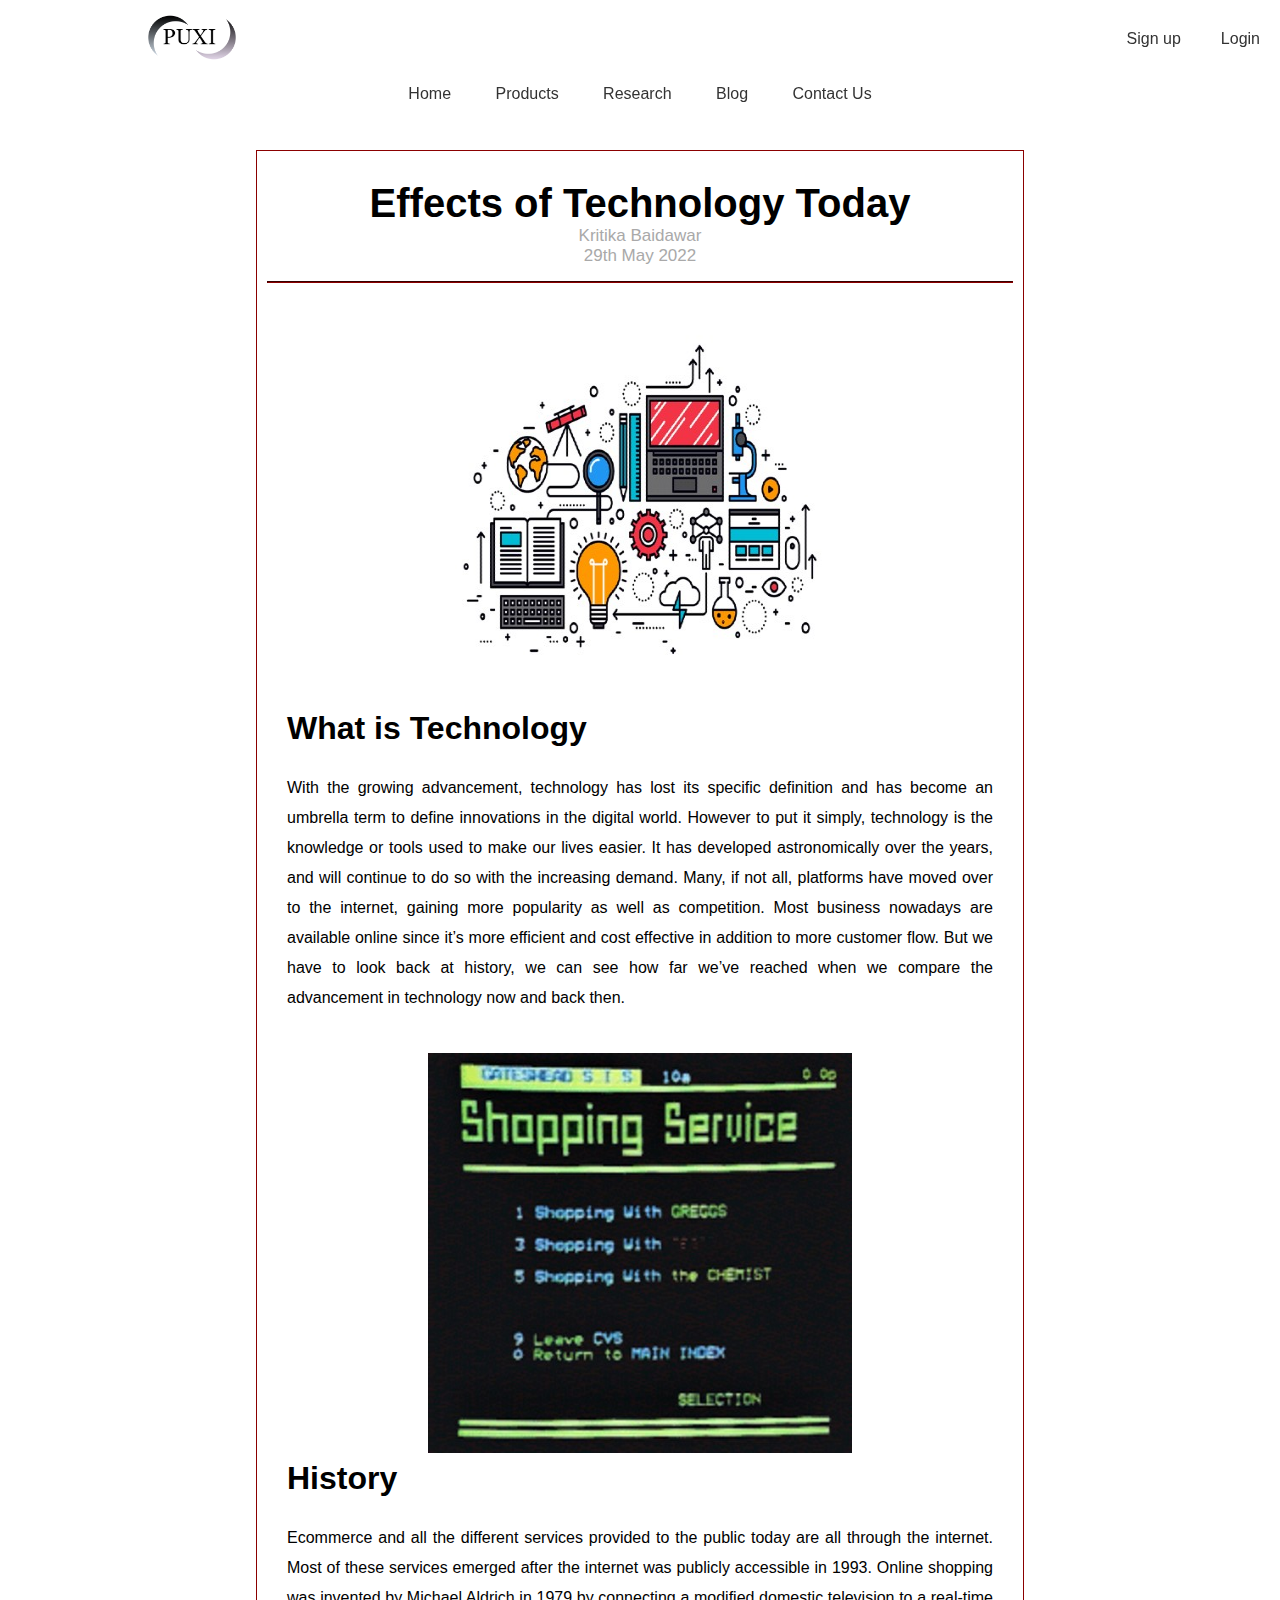
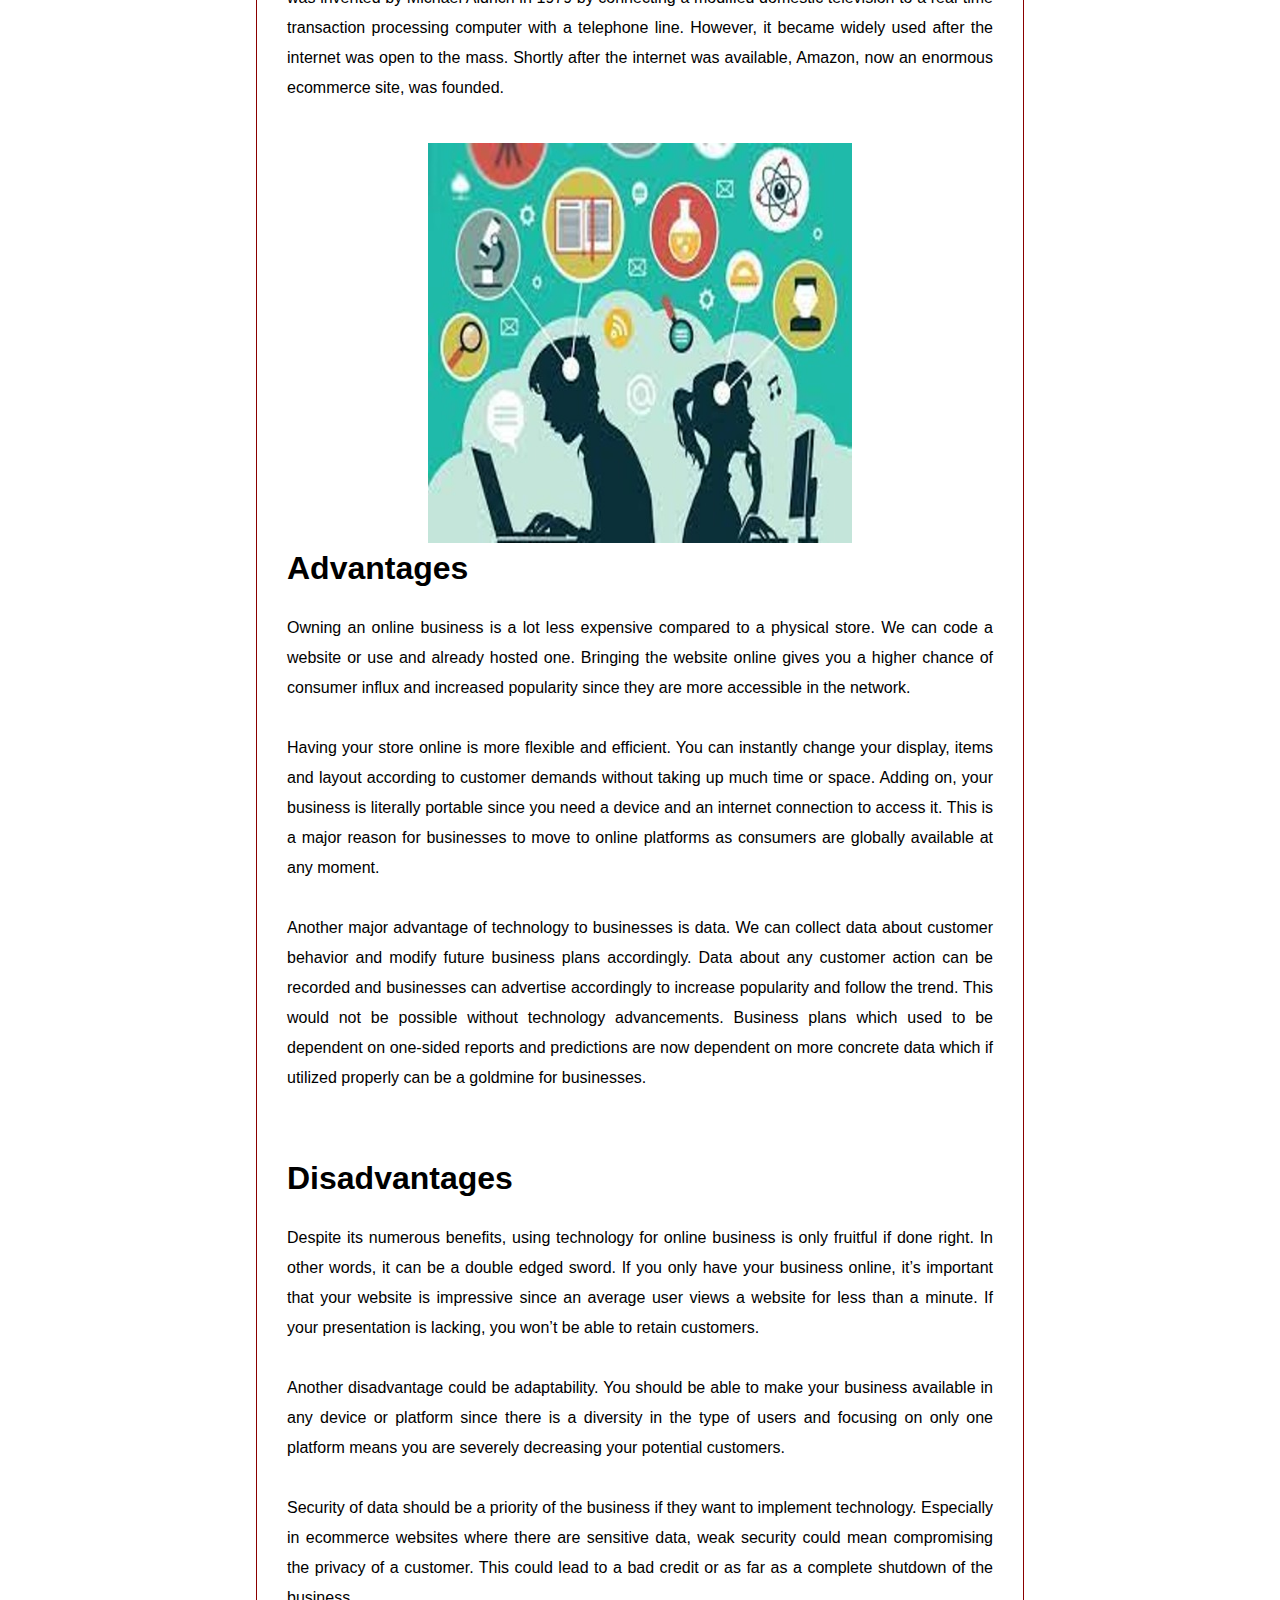
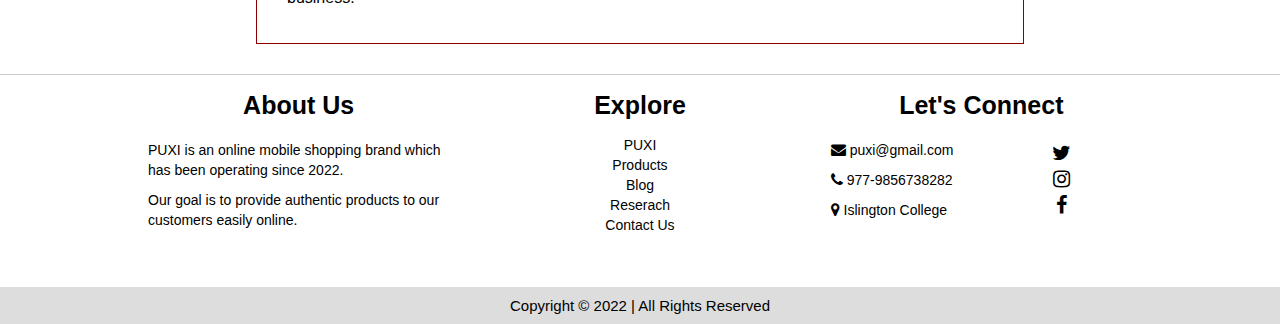
<file: Development/pages/blog.html>
<!DOCTYPE html>
<html>
	<head>
		<meta charset="utf-8">
		<meta name="viewport" content="width=device-width, initial-scale=1">
		<meta name="description" content="Online Mobile Store">
		<meta name="keywords" content="Phone,Mobile,Smartphone,Store,PUXI">
		<meta name="author" content="Kritika Baidawar,Islington">

		<title>PUXI | Blog</title>

		<link rel="stylesheet" href="https://cdnjs.cloudflare.com/ajax/libs/font-awesome/4.7.0/css/font-awesome.min.css">
		<link rel="stylesheet" type="text/css" href="../css/stylesheet.css">
		<script src="../js/script.js"></script>
		<!-- external css and javascript -->
		<style type="text/css">
			/*wrapper for content of the page*/
			.content-box-wrapper{
				width: 60%;
				height: auto;
				margin: 150px auto 30px auto;
				border:  1px solid darkred;
				padding: 10px;
			}
			/*defining and styling blof title*/
			.blog-title{
				height: 120px;
				padding: 20px;
				text-align: center;
			}
			.blog-title h1{
				font-size: 40px;
			}
			.blog-title h3{
				font-size: 17px;
				font-weight:normal;
				color: darkgrey;
			}
			/*the image will not warp with the text*/
			.blog-img{
				display: block;
				width: 60%;
				height: 400px;
				margin: 0 auto 10px auto;
			}
			section{
				line-height: 30px;
				padding: 20px;
				text-align: justify;
			}
		</style>
	</head>
	<body>
		<!-- whole content wrapper -->
		<div class="wrapper">
			<!-- navigation bar -->
			<header class="header-box">
				<div class="upper-nav-box">
					<div class="logo">
						<a href="../index.html"><img src="../images/logo.png"></a>
					</div>
					<div class="upper-nav-text">
						<a href="#" onclick="inactiveAlert()">Login</a>
						<a href="#" onclick="inactiveAlert()">Sign up</a>
					</div>
				</div>
				<div class="lower-nav-box">
					<ul>
						<li><a href="../index.html">Home</a></li>
						<li><a href="products.html">Products</a></li>
						<li><a href="research.html">Research</a></li>
						<li><a href="blog.html">Blog</a></li>
						<li><a href="contact.html">Contact Us</a></li>
					</ul>
				</div>
			</header>
			<!-- navigation bar ends -->
			<!-- page content begins -->
			<main class="content-box-wrapper">
				<div class="blog-title">
					<h1>Effects of Technology Today</h1>
					<h3>Kritika Baidawar</h3>
					<h3>29th May 2022</h3>
				</div><hr style="border-color: darkred;">
				<!-- each subtile with image is separated using section tag -->
				<section>
					<img class="blog-img" src="../images/blogimg1.jpg">
					<h1>What is Technology</h1><br>
					<p>
						With the growing advancement, technology has lost its specific definition and has become an umbrella term to define innovations in the digital world. However to put it simply, technology is the knowledge or tools used to make our lives easier. It has developed astronomically over the years, and will continue to do so with the increasing demand. Many, if not all, platforms have moved over to the internet, gaining more popularity as well as competition. Most business nowadays are available online since it’s more efficient and cost effective in addition to more customer flow. But we have to look back at history, we can see how far we’ve reached when we compare the advancement in technology now and back then.
					</p>
				</section>
				<section>
					<img class="blog-img" src="../images/blogimg2.jpg">
					<h1> History</h1><br>
					<p>
						Ecommerce and all the different services provided to the public today are all through the internet. Most of these services emerged after the internet was publicly accessible in 1993. Online shopping was invented by Michael Aldrich in 1979 by connecting a modified domestic television to a real-time transaction processing computer with a telephone line. However, it became widely used after the internet was open to the mass. Shortly after the internet was available, Amazon, now an enormous ecommerce site, was founded.
					</p>
				</section>
				<section>
					<img class= "blog-img" src="../images/blogimg3.jpg">
					<h1>Advantages</h1><br>
					<p>
						Owning an online business is a lot less expensive compared to a physical store. We can code a website or use and already hosted one. Bringing the website online gives you a higher chance of consumer influx and increased popularity since they are more accessible in the network.
					</p><br>
					<p>
						Having your store online is more flexible and efficient. You can instantly change your display, items and layout according to customer demands without taking up much time or space. Adding on, your business is literally portable since you need a device and an internet connection to access it. This is a major reason for businesses to move to online platforms as consumers are globally available at any moment.  
					</p><br>
					<p>
						Another major advantage of technology to businesses is data. We can collect data about customer behavior and modify future business plans accordingly. Data about any customer action can be recorded and businesses can advertise accordingly to increase popularity and follow the trend. This would not be possible without technology advancements. Business plans which used to be dependent on one-sided reports and predictions are now dependent on more concrete data which if utilized properly can be a goldmine for businesses.
					</p>
				</section>
				<section>
					<img>
					<h1>Disadvantages</h1><br>
					<p>
						Despite its numerous benefits, using technology for online business is only fruitful if done right. In other words, it can be a double edged sword. If you only have your business online, it’s important that your website is impressive since an average user views a website for less than a minute. If your presentation is lacking, you won’t be able to retain customers.
					</p><br>
					<p>
						Another disadvantage could be adaptability. You should be able to make your business available in any device or platform since there is a diversity in the type of users and focusing on only one platform means you are severely decreasing your potential customers. 
					</p><br>
					<p>
						Security of data should be a priority of the business if they want to implement technology. Especially in ecommerce websites where there are sensitive data, weak security could mean compromising the privacy of a customer. This could lead to a bad credit or as far as a complete shutdown of the business.
					</p>
				</section>
			</main>
			<!-- End of page content -->
			<!-- footer bar -->
			<footer class="footer-box">
				<div class="footer-link-bar">
					<div class="footer-col">
						<h1>About Us</h1><br>
						<p>PUXI is an online mobile shopping brand which has been operating since 2022.</p>
						<p>Our goal is to provide authentic products to our customers easily online.</p>
					</div>
					<div class="footer-col">
						<h1>Explore</h1><br>
						<ul class="explore-list">
							<li><a href="../index.html">PUXI</a></li>
							<li><a href="products.html">Products</a></li>
							<li><a href="blog.html">Blog<title></title></a></li>
							<li><a href="research.html">Reserach</a></li>
							<li><a href="contact.html">Contact Us</a></li>
						</ul>
					</div>
					<div class="footer-col">
						<h1>Let's Connect</h1><br>
						<div class="links">
						<p>
							<a href="https://www.gmail.com/" target="_blank">
								<span class="fa fa-envelope">&nbsp;</span>puxi@gmail.com
							</a>
						</p>
						<p>
							<a>
								<span class="fa fa-phone">&nbsp;</span>977-9856738282
							</a>
						</p>
						<p>
							<a href="https://www.google.com/maps/place/Islington+College/@27.7085218,85.3238296,17z/data=!3m1!4b1!4m5!3m4!1s0x39eb1908434cb3c5:0x1fdf1a6d41d2512d!8m2!3d27.7085171!4d85.3260183" target="_blank">
								<span class="fa fa-map-marker"></span>&nbsp;Islington College
							</a>	
						</p>
						</div>
						<div class="socials">
						<p>
							<a href="https://www.twitter.com/" target="_blank">
								<span class="fa fa-twitter"></span>
							</a>
							<a href="https://www.instagram.com/" target="_blank">
								<span class="fa fa-instagram"></span>
							</a>
							<a href="https://www.facebook.com/" target="_blank">
								<span class="fa fa-facebook"></span>
							</a>
						</p>
					</div>
					</div>
				</div>
				<div class="footer-copy-bar">
					<p>Copyright &copy; 2022 | All Rights Reserved</p>
			</footer>
			<!-- end of footer -->
		</div>
	</body>
</html>
</file>
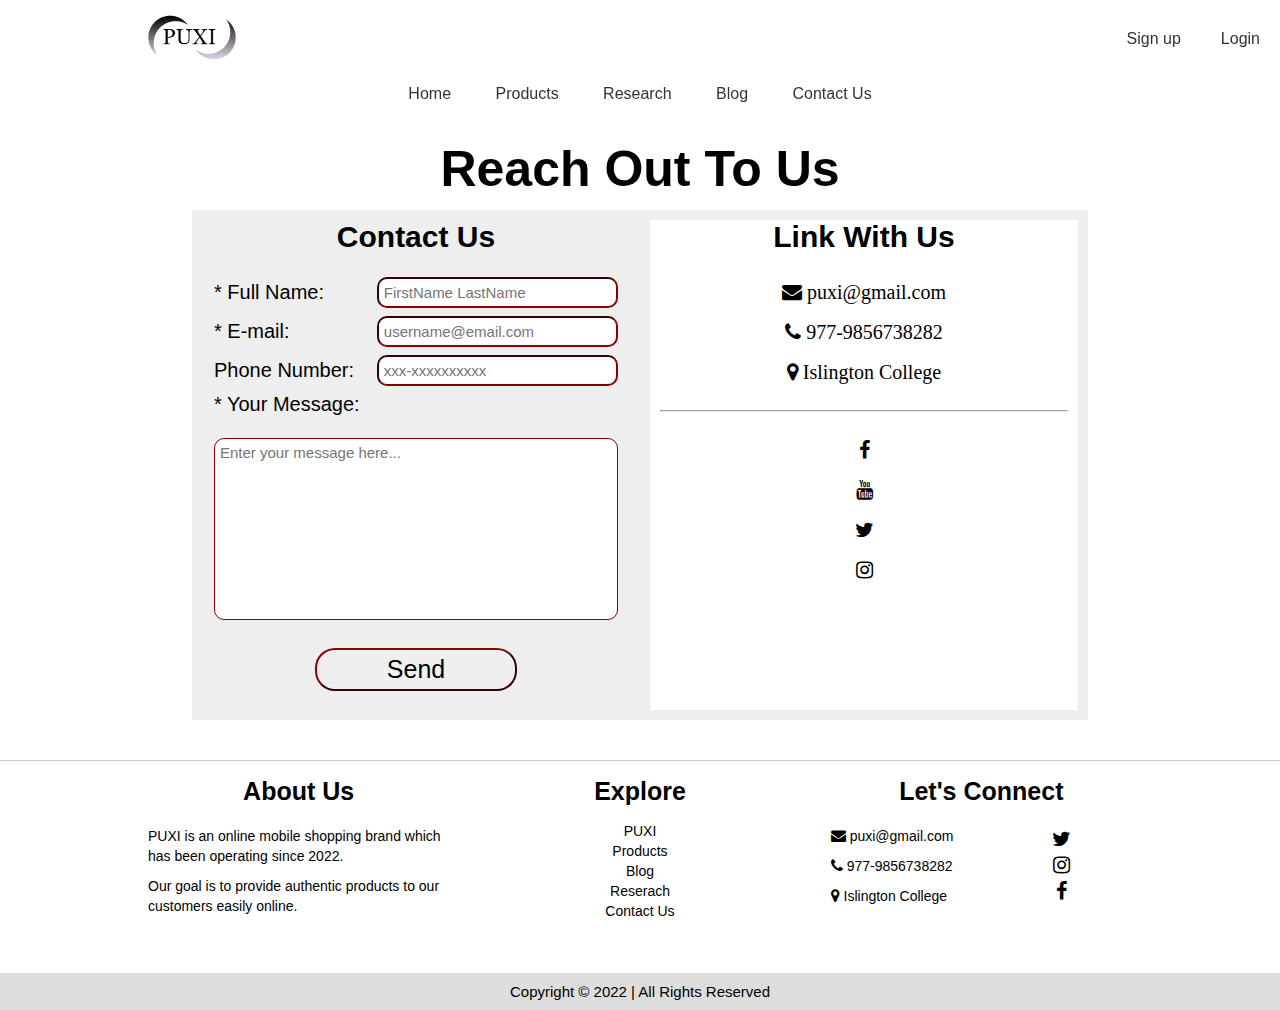
<file: Development/pages/contact.html>
<!DOCTYPE html>
<html>
	<head>
		<meta charset="utf-8">
		<meta name="viewport" content="width=device-width, initial-scale=1">
		<meta name="description" content="Online Mobile Store">
		<meta name="keywords" content="Phone,Mobile,Smartphone,Store,PUXI">
		<meta name="author" content="Kritika Baidawar,Islington">

		<title>PUXI | Contact Us</title>

		<link rel="stylesheet" href="https://cdnjs.cloudflare.com/ajax/libs/font-awesome/4.7.0/css/font-awesome.min.css">
		<link rel="stylesheet" type="text/css" href="../css/stylesheet.css">
		<script src="../js/script.js"></script>
		<!-- external css and javscript links -->

		<style type="text/css">
			/*wrapper for content in this page*/
			.content-box-wrapper{
				width: 70%;
				height: 600px;
				margin: 120px auto 40px auto;
			}
			.contact-title{
				padding-top: 20px;
				height: 15%;
				width: 100%;
				text-align: center;
				font-size: 25px;
			}
			.contact-content{
				height: 85%;
				width: 100%;
				display: flex;
			}
			/*dividing content area in half for form and contact links*/
			.contact-form,.contact-extra{
				flex: 50%;
				border: 10px solid #eee;
				padding: 0 10px;
			}
			.contact-form h2, .contact-extra h2{
				text-align: center;
				font-size: 30px;
			}
			/*arranding the form labels and output in table*/
			table{
				text-align: center;
				height: 425px;
				margin: auto;
			}
			.lable-box{
				width: 40%;
				text-align: left;
			}
			.input-box{
				width: 70%;
			}
			label{
				font-size: 20px;
				width: 100%;
				height: 30px;
			}
			/*defining dimentions for input areas*/
			textarea,input{
				border-color: darkred;
				font-size: 15px;
				width: 100%;
				padding: 5px;
				resize: none;
				border-radius: 10px;
			}
			/*styling the send button*/
			#submit{
				width: 50%;
				border-radius: 20px;
				font-size: 25px;
			}
			#submit:hover{
				cursor: pointer;
				background: darkred;
				color: white;
			}
			/*properties will apply when the input or text box is in use or focus*/
			input:focus,textarea:focus{
				background: rgba(139, 0, 0, 0.9);
				color: white;
			}
			/*styling the contact links*/
			.contact-extra a span{
				text-align: center;
				display: block;
				padding: 10px;
				font-size: 20px;
				color: black;
			}
			.contact-extra a span:hover{
				color: darkred;
				border-radius: 20px;
				box-shadow: 0 0 5px 2px rgba(139, 0, 0);
			}
		</style>
		<script type="text/javascript">
			// the function checks wether or not the required fields are empty or not
			function validateForm(){
				var name= document.forms["contactForm"]["name"].value;
				var email=document.forms["contactForm"]["email"].value;
				var message=document.forms["contactForm"]["message"].value;

				if (name == "" || email == "" || message == "")
				{
					// if the value is empty it send out an alert to fill the fields
					alert('Please fill the required fields.'); 
				}
				else
				{
					// if empty fields are not found it will accept the form
					document.getElementById('submit').value="Submitted";
					alert('Form has been submitted.Thank you.');
				}
			}
		</script>
	</head>
	<body>
		<!-- whole content wrapper -->
		<div class="wrapper">
			<!-- Navigation bar -->
			<header class="header-box">
				<div class="upper-nav-box">
					<div class="logo">
						<a href="../index.html"><img src="../images/logo.png"></a>
					</div>
					<div class="upper-nav-text">
						<a href="#" onclick="inactiveAlert()">Login</a>
						<a href="#" onclick="inactiveAlert()">Sign up</a>
					</div>
				</div>
				<div class="lower-nav-box">
					<ul>
						<li><a href="../index.html">Home</a></li>
						<li><a href="products.html">Products</a></li>
						<li><a href="research.html">Research</a></li>
						<li><a href="blog.html">Blog</a></li>
						<li><a href="contact.html">Contact Us</a></li>
					</ul>
				</div>
			</header>
			<!-- navigation bar ends -->
			<!-- page content wrapper -->
			<main class="content-box-wrapper">
				<div class="contact-title">
					<h1>Reach Out To Us</h1>
				</div>
				<div class="contact-content">
					<!-- divinding this div in halve -->
					<div class="contact-form" style="background: #eee;">
						<h2>Contact Us</h2><br>
						<!-- validation function is called when the send button is pressed -->
						<form name="contactForm" onsubmit="validateForm()">
							<!-- arranging the labels and inputs in table to align them -->
							<table>
								<tr>
									<td class="lable-box"><label>* Full Name:</label></td>
									<td class="input-box"><input type="text" name="name" placeholder="FirstName LastName" pattern="[A-Za-z\s]+" required></td>
									<!-- marking the field as required and specifying only alphabets and spaces are allowed -->
								</tr>
								<tr>
									<td class="lable-box"><label>* E-mail:</label></td>
									<td class="input-box"><input type="E-mail" name="email" placeholder="username@email.com" required></span></td>
								</tr>
								<tr>
									<td class="lable-box"><label>Phone Number:</label></td>
									<td class="input-box"><input type="text" name="phone" placeholder="xxx-xxxxxxxxxx" pattern="[0-9]{3}-[0-9]{10}"></td>
									<!-- specifying that there should be 3 numbers then a - and then 10 more numbers
									example 977-9846342345 -->
								</tr>
								<tr>
									<td class="lable-box"><label>* Your Message: </label></td>
								</tr>
								<tr>
									<td colspan="2"><textarea name="message" rows="10" cols="60" placeholder="Enter your message here..." ></textarea></td>
								</tr>
								<tr>
									<td colspan="2"><input type="submit" value="Send" id="submit"></td>
							</table>
						</form>
					</div>
					<!-- the form half of the content ends -->
					<!-- the link half of the content begins -->
					<div class="contact-extra">
						<h2>Link With Us</h2><br>
						<a href="https://www.gmail.com/" target="_blank">
							<span class="fa fa-envelope">&nbsp;puxi@gmail.com</span>
						</a>
						<a>
							<span class="fa fa-phone">&nbsp;977-9856738282</span>
						</a>
						<a href="https://www.google.com/maps/place/Islington+College/@27.7085218,85.3238296,17z/data=!3m1!4b1!4m5!3m4!1s0x39eb1908434cb3c5:0x1fdf1a6d41d2512d!8m2!3d27.7085171!4d85.3260183" target="_blank">
							<span class="fa fa-map-marker">&nbsp;Islington College</span>
						</a>
						<br>
						<hr>
						<br>
						<a href="https://www.facebook.com/" target="_blank">
							<span class="fa fa-facebook"></span>
						</a>

						<a href="https://www.youtube.com/" target="_blank">
							<span class="fa fa-youtube"></span>
						</a>

						<a href="https://www.twitter.com/" target="_blank">
							<span class="fa fa-twitter"></span>
						</a>

						<a href="https://www.instagram.com/" target="_blank">
							<span class="fa fa-instagram"></span>
						</a>
					</div>
				</div>
			</main>
			<!-- page content ends -->
			<!-- footer bar -->
			<footer class="footer-box">
				<div class="footer-link-bar">
					<div class="footer-col">
						<h1>About Us</h1><br>
						<p>PUXI is an online mobile shopping brand which has been operating since 2022.</p>
						<p>Our goal is to provide authentic products to our customers easily online.</p>
					</div>
					<div class="footer-col">
						<h1>Explore</h1><br>
						<ul class="explore-list">
							<li><a href="../index.html">PUXI</a></li>
							<li><a href="products.html">Products</a></li>
							<li><a href="blog.html">Blog<title></title></a></li>
							<li><a href="research.html">Reserach</a></li>
							<li><a href="contact.html">Contact Us</a></li>
						</ul>
					</div>
					<div class="footer-col">
						<h1>Let's Connect</h1><br>
						<div class="links">
						<p>
							<a href="https://www.gmail.com/" target="_blank">
								<span class="fa fa-envelope">&nbsp;</span>puxi@gmail.com
							</a>
						</p>
						<p>
							<a>
								<span class="fa fa-phone">&nbsp;</span>977-9856738282
							</a>
						</p>
						<p>
							<a href="https://www.google.com/maps/place/Islington+College/@27.7085218,85.3238296,17z/data=!3m1!4b1!4m5!3m4!1s0x39eb1908434cb3c5:0x1fdf1a6d41d2512d!8m2!3d27.7085171!4d85.3260183" target="_blank">
								<span class="fa fa-map-marker"></span>&nbsp;Islington College
							</a>	
						</p>
						</div>
						<div class="socials">
						<p>
							<a href="https://www.twitter.com/" target="_blank">
								<span class="fa fa-twitter"></span>
							</a>
							<a href="https://www.instagram.com/" target="_blank">
								<span class="fa fa-instagram"></span>
							</a>
							<a href="https://www.facebook.com/" target="_blank">
								<span class="fa fa-facebook"></span>
							</a>
						</p>
					</div>
					</div>
				</div>
				<div class="footer-copy-bar">
					<p>Copyright &copy; 2022 | All Rights Reserved</p>
			</footer>
		</div>
	</body>
</html>
</file>
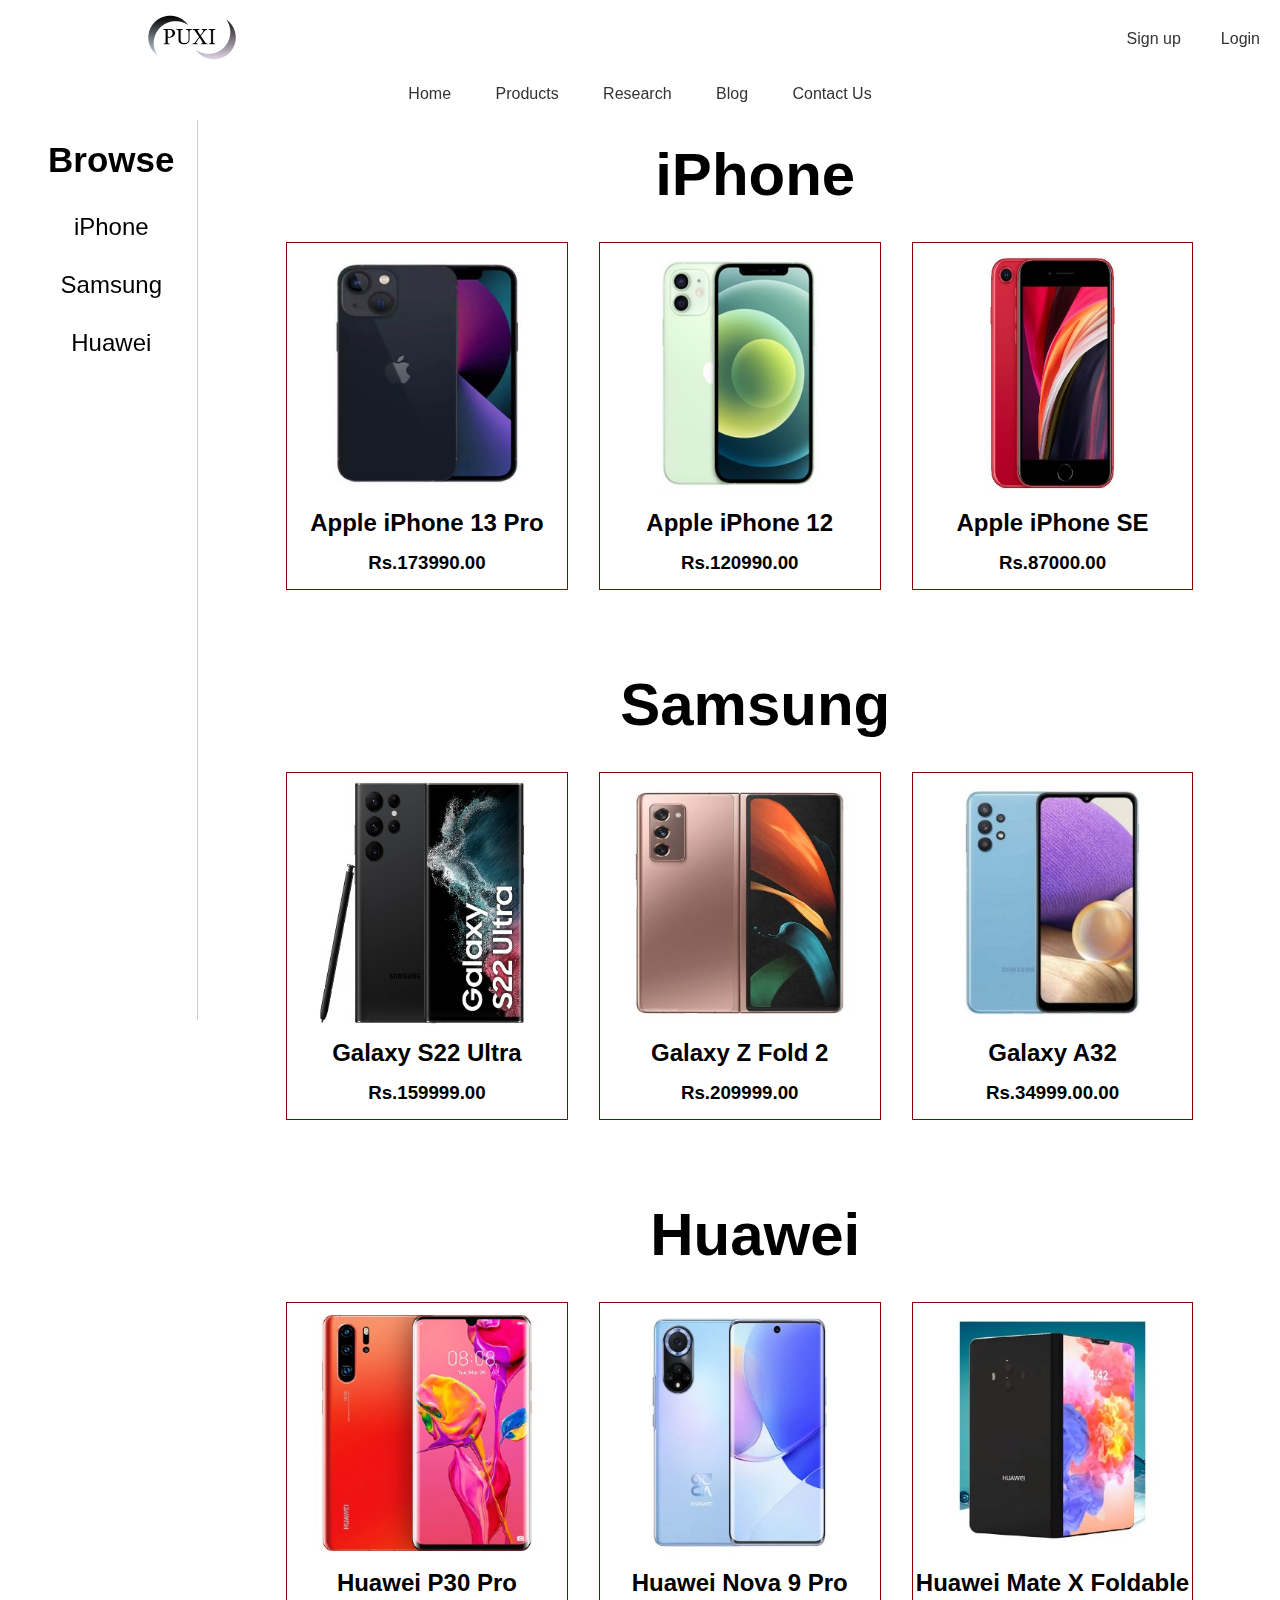
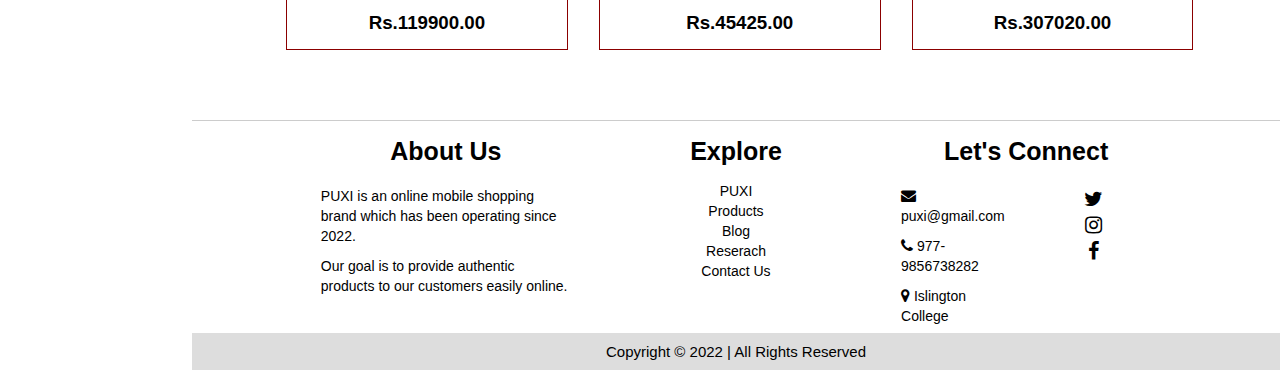
<file: Development/pages/products.html>
<!DOCTYPE html>
<html>
	<head>
		<meta charset="utf-8">
		<meta name="viewport" content="width=device-width, initial-scale=1">
		<meta name="description" content="Online Mobile Store">
		<meta name="keywords" content="Phone,Mobile,Smartphone,Store,PUXI">
		<meta name="author" content="Kritika Baidawar,Islington">

		<title>PUXI | Products</title>

		<!-- external css link for icons used in website -->
		<link rel="stylesheet" href="https://cdnjs.cloudflare.com/ajax/libs/font-awesome/4.7.0/css/font-awesome.min.css">

		<!-- external css link for header and footer of the website  -->
		<link rel="stylesheet" type="text/css" href="../css/stylesheet.css">

		<!-- External javascript link -->
		<script src="../js/script.js"></script>

		<!-- Internal CSS for product page -->
		<style type="text/css">

			/*a wrapper div for the contents in the page*/
			.content-box-wrapper
			{
				display: flex;
				margin-top: 120px;
				width: 100%;
				height:1600px;
			}
			/*placing the side nav at the left hand side of the page*/
			.product-nav-bar
			{
				position: fixed;
				z-index: 1;
				flex: 10%;
				height: 100%;
				margin: 0 2% 0 2%;
				padding: 20px;
				text-align: center;
				border-right: 1px solid #ccc;
			}
			/*the container displaying the products*/
			.product-bar
			{
				flex: 80%;
				margin: 0 2% 0 20%;
			}

			.product-nav-bar h1
			{
				font-size: 35px;
			}
			.product-nav-bar ul
			{
				list-style: none;
			}
			/*changing the appearance of the link of the side-navigation bar on hover*/
			.product-nav-bar a
			{
				display: block;
				font-size: 24px;
				padding: 15px;
				color: black;
				text-decoration: none;
				transition: .5s;
			}
			.product-nav-bar a:hover
			{
				background: black;
				color: white;
			}
			/*assigning container for brand*/
			.product-box
			{
				margin-bottom: 30px;
				width: 100%;
				height: 500px;
				padding: 20px;
			}
			.product-title
			{
				height: 20%;
				width: 100%;
				font-size: 30px;
				text-align: center;
			}
			/*Container holding the row of products*/
			.phone-display-box{
				height: 80%;
				width: 100%;
				display: flex;
				padding: 10px;
				background: white;
			}
			/*Container/card holding a single product*/
			.phone
			{
				flex: 30%;
				position: relative;
				margin-right:3.3%;
				border: 1px solid darkred;
			}
			.phone-image
			{
				width: 100%;
				height: 75%;
			}
			.phone-image img
			{
				height: 100%;
				width: 100%;
				object-fit: cover;
			}
			.phone-info
			{
				width: 100%;
				height: 25%;
				line-height: 40px;
				text-align: center;
			}
			/*this container appears on hover,
			It is placed on top of the phone-info div*/
			.phone-extra
			{
				position: absolute;
				bottom: 0;
				left: 0;
				height: 25%;
				width: 100%;
				background: darkred;
				text-align: center;
				padding: 5%;
				opacity: 0;
				transition: .5s;
			}
			/*styling the buttons inside the phone-extra div*/
			.likebtn,.detailsbtn,.shopbtn
			{
				height: 100%;
				width: 25%;
				font-size: 20px;
				border-radius: 50%;
				border: none;
				background: transparent;
				color:white;
				transition: .3s;
			}
			/*icon from external css link*/
			.fa-shopping-cart
			{
				font-size: 20px;
			}
			.likebtn:hover,.detailsbtn:hover,.shopbtn:hover,.fa-shopping-cart:hover{
				width: 35%;
				font-size: 25px;
				cursor: pointer;
				background: white;
				color: darkred;
			}
			/*the div is visible when you hover over it*/
			.phone-extra:hover{
				opacity: 100%;
			}
		</style>
	</head>
	<body>
		<!-- Contains all the elements inside the page -->
		<div class="wrapper">
			<!-- Navigation-bar-container -->
			<header class="header-box">
				<!-- Navigation bar is divided into two parts -->
				<div class="upper-nav-box">
					<div class="logo">
						<a href="../index.html"><img src="../images/logo.png"></a>
					</div>
					<div class="upper-nav-text">
						<a href="#" onclick="inactiveAlert()">Login</a>
						<a href="#" onclick="inactiveAlert()">Sign up</a>
					</div>
				</div>
				<div class="lower-nav-box">
					<ul>
						<li><a href="../index.html">Home</a></li>
						<li><a href="products.html">Products</a></li>
						<li><a href="research.html">Research</a></li>
						<li><a href="blog.html">Blog</a></li>
						<li><a href="contact.html">Contact Us</a></li>
					</ul>
				</div>
			</header>
			<!-- Navigation Bar ends 
			The wrapper for the content of the page -->
			<main class="content-box-wrapper">
				<!-- Secondary nav bar for withitn the page -->
				<div class="product-nav-bar">
					<h1>Browse</h1><br>
					<ul>
						<li><a href="#iphone">iPhone</a></li>
						<li><a href="#samsung">Samsung</a></li>
						<li><a href="#huawei">Huawei</a></li>
					</ul>
				</div>
				<!-- Container for the contents beside the side navigation bar -->
				<div class="product-bar">
					<!-- Container for each brand -->
					<div class="product-box">
						<!-- brand title -->
						<div class="product-title">
							<a id="iphone"><h1>iPhone</h1></a>
						</div>
						<!-- Container that holds the product display row -->
						<div class="phone-display-box">
							<!-- Product card for each phone -->
							<div class="phone">
								<div class="phone-image">
									<img src="../images/iphone1.jpg">
								</div>
								<div class="phone-info">
									<h2>Apple iPhone 13 Pro</h2>
									<h3> Rs.173990.00 </h3>
								</div>
								<!-- invisible until you hover over it -->
								<div class="phone-extra">
									<button class="likebtn"><span>&#10084;</span></button>
									<button class="detailsbtn">Details</button>
									<button class="shopbtn"><span class="fa fa-shopping-cart"></span></button>
								</div>
							</div>
							<!-- End of one product card -->
							<div class="phone">
								<div class="phone-image">
									<img src="../images/iphone2.jpg">
								</div>
								<div class="phone-info">
									<h2>Apple iPhone 12</h2>
									<h3> Rs.120990.00 </h3>
								</div>
								<div class="phone-extra">
									<button class="likebtn"><span>&#10084;</span></button>
									<button class="detailsbtn">Details</button>
									<button class="shopbtn"><span class="fa fa-shopping-cart"></span></button>
								</div>
							</div>
							<div class="phone">
								<div class="phone-image">
									<img src="../images/iphone3.jpg">
								</div>
								<div class="phone-info">
									<h2>Apple iPhone SE</h2>
									<h3> Rs.87000.00 </h3>
								</div>
								<div class="phone-extra">
									<button class="likebtn"><span>&#10084;</span></button>
									<button class="detailsbtn">Details</button>
									<button class="shopbtn"><span class="fa fa-shopping-cart"></span></button>
								</div>
							</div>
						</div>
					</div>
					<!-- End for one brand container -->
					<div class="product-box">
						<div class="product-title">
							<a id="samsung"><h1>Samsung</h1></a>
						</div>
						<div class="phone-display-box">
							<div class="phone">
								<div class="phone-image">
									<img src="../images/samsung1.jpg">
								</div>
								<div class="phone-info">
									<h2>Galaxy S22 Ultra</h2>
									<h3> Rs.159999.00 </h3>
								</div>
								<div class="phone-extra">
									<button class="likebtn"><span>&#10084;</span></button>
									<button class="detailsbtn">Details</button>
									<button class="shopbtn"><span class="fa fa-shopping-cart"></span></button>
								</div>
							</div>
							<div class="phone">
								<div class="phone-image">
									<img src="../images/samsung2.jpg">
								</div>
								<div class="phone-info">
									<h2>Galaxy Z Fold 2</h2>
									<h3> Rs.209999.00 </h3>
								</div>
								<div class="phone-extra">
									<button class="likebtn"><span>&#10084;</span></button>
									<button class="detailsbtn">Details</button>
									<button class="shopbtn"><span class="fa fa-shopping-cart"></span></button>
								</div>
							</div>
							<div class="phone">
								<div class="phone-image">
									<img src="../images/samsung3.jpg">
								</div>
								<div class="phone-info">
									<h2>Galaxy A32</h2>
									<h3> Rs.34999.00.00 </h3>
								</div>
								<div class="phone-extra">
									<button class="likebtn"><span>&#10084;</span></button>
									<button class="detailsbtn">Details</button>
									<button class="shopbtn"><span class="fa fa-shopping-cart"></span></button>
								</div>
							</div>
						</div>
					</div>
					<div class="product-box">
						<div class="product-title">
							<a id="huawei"><h1>Huawei</h1></a>
						</div>
						<div class="phone-display-box">
							<div class="phone">
								<div class="phone-image">
									<img src="../images/huawei1.jpg">
								</div>
								<div class="phone-info">
									<h2>Huawei P30 Pro</h2>
									<h3> Rs.119900.00 </h3>
								</div>
								<div class="phone-extra">
									<button class="likebtn"><span>&#10084;</span></button>
									<button class="detailsbtn">Details</button>
									<button class="shopbtn"><span class="fa fa-shopping-cart"></span></button>
								</div>
							</div>
							<div class="phone">
								<div class="phone-image">
									<img src="../images/huawei2.jpg">
								</div>
								<div class="phone-info">
									<h2>Huawei Nova 9 Pro</h2>
									<h3> Rs.45425.00 </h3>
								</div>
								<div class="phone-extra">
									<button class="likebtn"><span>&#10084;</span></button>
									<button class="detailsbtn">Details</button>
									<button class="shopbtn"><span class="fa fa-shopping-cart"></span></button>
								</div>
							</div>
							<div class="phone">
								<div class="phone-image">
									<img src="../images/huawei3.jpg">
								</div>
								<div class="phone-info">
									<h2>Huawei Mate X Foldable</h2>
									<h3> Rs.307020.00 </h3>
								</div>
								<div class="phone-extra">
									<button class="likebtn"><span>&#10084;</span></button>
									<button class="detailsbtn">Details</button>
									<button class="shopbtn"><span class="fa fa-shopping-cart"></span></button>
								</div>
							</div>
						</div>
					</div>
					<!-- end of Products display -->
				</div>
				<!-- End of the whole product display column -->
			</main>
			<!-- Page content ended
			Container for the footer of the website -->
			<!-- Inline style cause side nav is fixed to the screen and so the contents move to the side -->
			<footer class="footer-box" style="margin-left: 15%; width: 85%;">
				<!-- Wrapper for the columns in footer -->
				<div class="footer-link-bar">
					<!-- column container of footer -->
					<div class="footer-col">
						<h1>About Us</h1><br>
						<p>PUXI is an online mobile shopping brand which has been operating since 2022.</p>
						<p>Our goal is to provide authentic products to our customers easily online.</p>
					</div>
					<div class="footer-col">
						<h1>Explore</h1><br>
						<ul class="explore-list">
							<li><a href="../index.html">PUXI</a></li>
							<li><a href="products.html">Products</a></li>
							<li><a href="blog.html">Blog</a></li>
							<li><a href="research.html">Reserach</a></li>
							<li><a href="contact.html">Contact Us</a></li>
						</ul>
					</div>
					<div class="footer-col">
						<h1>Let's Connect</h1><br>
						<div class="links">
						<p>
							<a href="https://www.gmail.com/" target="_blank">
								<span class="fa fa-envelope">&nbsp;</span>puxi@gmail.com
							</a>
						</p>
						<p>
							<a>
								<span class="fa fa-phone">&nbsp;</span>977-9856738282
							</a>
						</p>
						<p>
							<a href="https://www.google.com/maps/place/Islington+College/@27.7085218,85.3238296,17z/data=!3m1!4b1!4m5!3m4!1s0x39eb1908434cb3c5:0x1fdf1a6d41d2512d!8m2!3d27.7085171!4d85.3260183" target="_blank">
								<span class="fa fa-map-marker"></span>&nbsp;Islington College
							</a>	
						</p>
						</div>
						<div class="socials">
						<p>
							<a href="https://www.twitter.com/" target="_blank">
								<span class="fa fa-twitter"></span>
							</a>
							<a href="https://www.instagram.com/" target="_blank">
								<span class="fa fa-instagram"></span>
							</a>
							<a href="https://www.facebook.com/" target="_blank">
								<span class="fa fa-facebook"></span>
							</a>
						</p>
					</div>
				</div>
				</div>
				<div class="footer-copy-bar">
					<p>Copyright &copy; 2022 | All Rights Reserved</p>
			</footer>
		</div>
	</body>
</html>
</file>
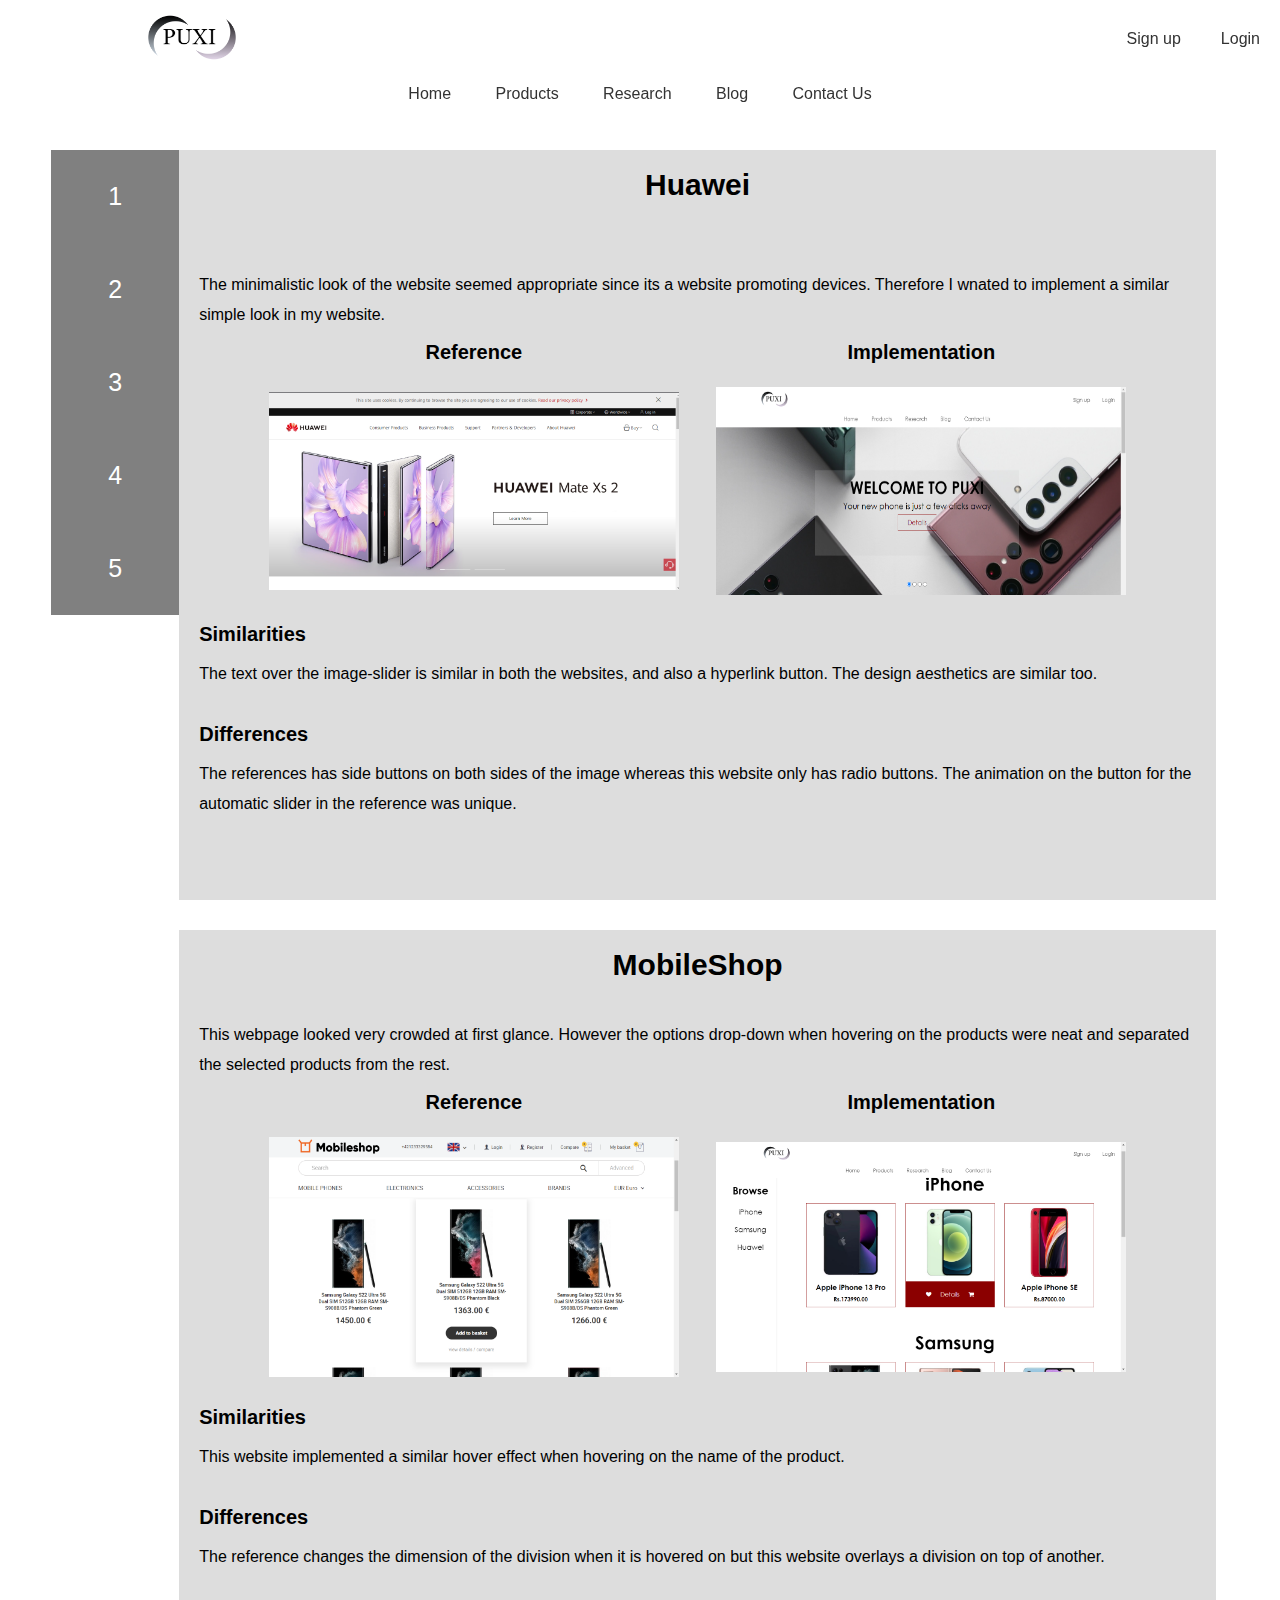
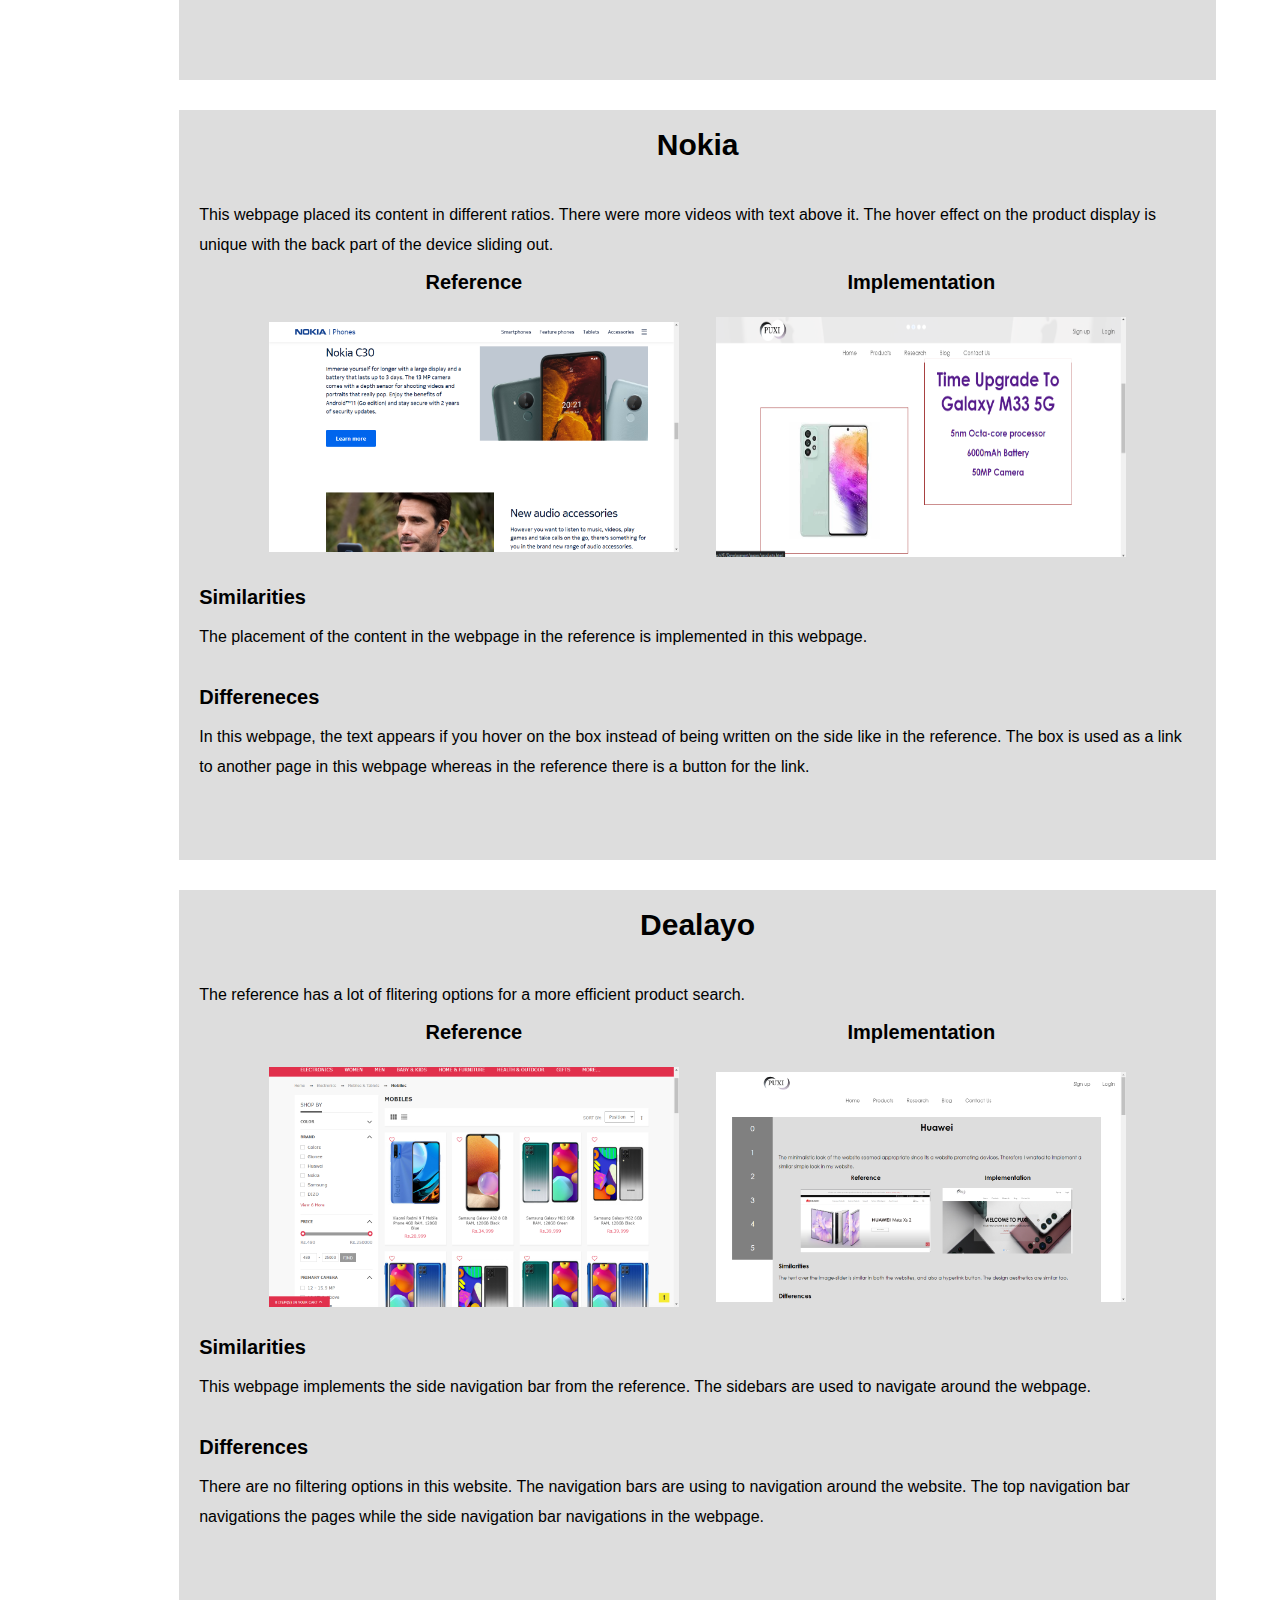
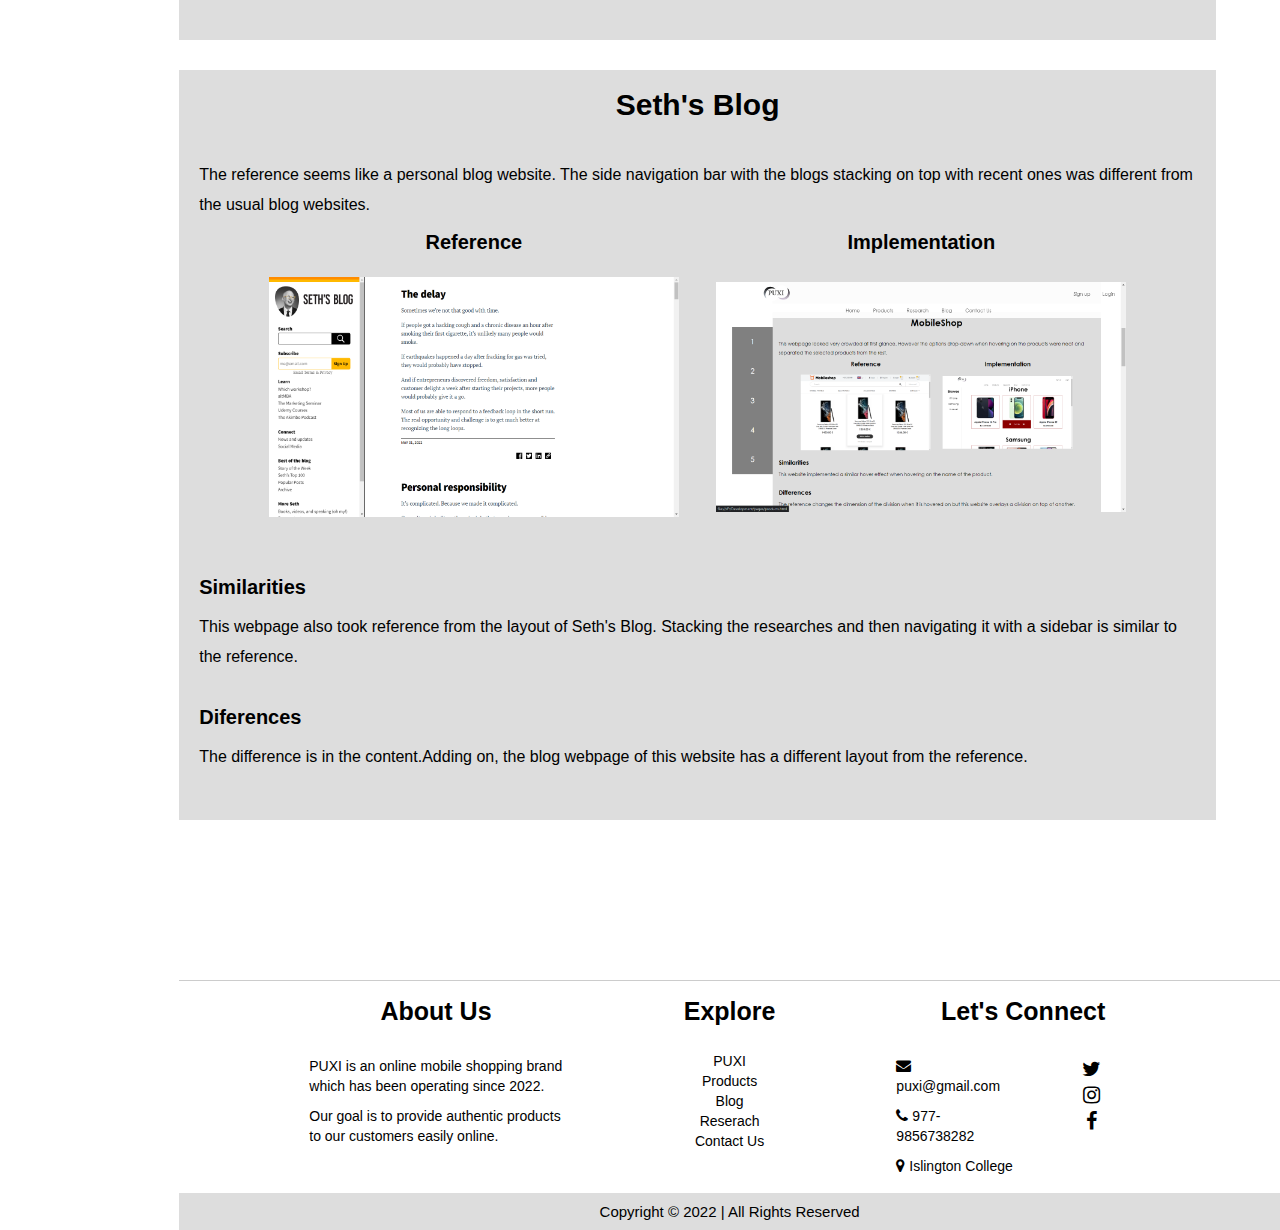
<file: Development/pages/research.html>
<!DOCTYPE html>
<html>
	<head>
		<meta charset="utf-8">
		<meta name="viewport" content="width=device-width, initial-scale=1">
		<meta name="description" content="Online Mobile Store">
		<meta name="keywords" content="Phone,Mobile,Smartphone,Store,PUXI">
		<meta name="author" content="Kritika Baidawar,Islington">

		<title>PUXI | Research</title>

		<link rel="stylesheet" href="https://cdnjs.cloudflare.com/ajax/libs/font-awesome/4.7.0/css/font-awesome.min.css">
		<link rel="stylesheet" type="text/css" href="../css/stylesheet.css">
		<script src="../js/script.js"></script>
		<!-- external css and javascript links -->
		<style type="text/css">
			/*page content wrapper */
			.content-box-wrapper{
				width: 90%;
				height: 4000px;
				margin: 150px auto 30px auto;
			}
			/*defining and keeping the side navigation bar fixed*/
			.research-button-box{
				width: 10%;
				height: 650px;
				left: 4%;
				top: 150px;
				position: fixed;
			}
			/*styling the anchor tag*/
			.research-button-box a{
				display: block;
				text-align: center;
				font-size: 25px;
				width: 100%;
				padding: 25% 0;
				background: grey;
				color: white;
			}
			.research-button-box a:hover{
				cursor: pointer;
				background: darkred;
			}
			/*defining dimention fro reach research container*/
			.research-content-box{
				background:#ddd;
				width: 90%;
				height: 750px;
				float: right;
				padding: 20px;
				margin-bottom:30px ;
				line-height: 30px;
			}
			/*styling the contents inside the research container*/
			.research-content-box h1{
				font-size: 30px;
			}
			table{
				width: 90%;
				margin: auto;
				height: 40%;
				text-align: center;
			}
			th, h1,h2{
				font-size: 20px;
				height: 40px;
			}
			td{
				width: 40%;
				padding: 2%;
				height: 100%;
			}
			td img{
				width: 100%;
				height: 100%;
			}
		</style>
	</head>
	<body>
		<!-- whole content wrapper -->
		<div class="wrapper">
			<!-- navigaton bar -->
			<header class="header-box">
				<div class="upper-nav-box">
					<div class="logo">
						<a href="../index.html"><img src="../images/logo.png"></a>
					</div>
					<div class="upper-nav-text">
						<a href="#" onclick="inactiveAlert()">Login</a>
						<a href="#" onclick="inactiveAlert()">Sign up</a>
					</div>
				</div>
				<div class="lower-nav-box">
					<ul>
						<li><a href="../index.html">Home</a></li>
						<li><a href="products.html">Products</a></li>
						<li><a href="research.html">Research</a></li>
						<li><a href="blog.html">Blog</a></li>
						<li><a href="contact.html">Contact Us</a></li>
					</ul>
				</div>
			</header>
			<!-- end of navigation bar -->
			<!-- start of page content -->
			<main class="content-box-wrapper">
				<!-- side navigation bar to sroll to different research -->
				<div class="research-button-box">
					<a href="#research1">1</a>
					<a href="#research2">2</a>
					<a href="#research3">3</a>
					<a href="#research4">4</a>
					<a href="#research5">5</a>
				</div>
				<!-- end of side nav -->
				<!-- beginning of  reserach content  -->
				<div id="research1" class="research-content-box">
					<h1 style="text-align: center;">Huawei</h1><br>
					<br>
					<p> The minimalistic look of the website seemed appropriate since its a website promoting devices. Therefore I wnated to implement a similar simple look in my website.</p>
					<table>
						<tr>
							<th>Reference</th>
							<th>Implementation</th>
						</tr>
						<tr>
							<td><a href="https://www.huawei.com/" target="_blank"><img src="../images/research1.png"></a></td>
							<td><a href="../index.html"><img src="../images/research11.png"></a></td>
						</tr>
					</table>
					<h2>Similarities</h2>
					<p> The text over the image-slider is similar in both the websites, and also a hyperlink button. The design aesthetics are similar too.</p><br>

					<h2>Differences</h2>
					<p>The references has side buttons on both sides of the image whereas this website only has radio buttons. The animation on the button for the automatic slider in the reference was unique.</p>
				</div>
				<!-- end of first research content -->
				<div id="research2" class="research-content-box">
					<h1 style="text-align: center;">MobileShop</h1><br>
					<p>This webpage looked very crowded at first glance. However the options drop-down when hovering on the products were neat and separated the selected products from the rest. </p>
					<table>
						<tr>
							<th>Reference</th>
							<th>Implementation</th>
						</tr>
						<tr>
							<td><a href="https://www.mobileshop.eu/android-os/" target="_blank"><img src="../images/research2.png"></a></td>
							<td><a href="products.html" target="_blank"><img src="../images/research22.png"></a></td>
						</tr>
					</table>
					<h2>Similarities</h2>
					<p>This website implemented a similar hover effect when hovering on the name of the product.</p><br>
					<h2>Differences</h2>
					<p>The reference changes the dimension of the division when it is hovered on but this website overlays a division on top of another.</p>
				</div>
				<div id="research3" class="research-content-box">
					<h1 style="text-align: center;">Nokia</h1><br>
					<p>This webpage placed its content in different ratios. There were more videos with text above it. The hover effect on the product display is unique with the back part of the device sliding out.</p>
					<table>
						<tr>
							<th>Reference</th>
							<th>Implementation</th>
						</tr>
						<tr>
							<td><a href="https://www.nokia.com/phones/en_int?utm_source=nokia.com&utm_medium=homepage&utm_content=header" target="_blank"><img src="../images/research3.png"></a></td>
							<td><a href="../index.html" target="_blank"><img src="../images/research33.png"></a></td>
						</tr>
					</table>
					<h2>Similarities</h2>
					<p>The placement of the content in the webpage in the reference is implemented in this webpage.</p><br>
					<h2>Differeneces</h2>
					<p>In this webpage, the text appears if you hover on the box instead of being written on the side like in the reference. The box is used as a link to another page in this webpage whereas in the reference there is a button for the link.</p>
				</div>
				<div id="research4" class="research-content-box">
					<h1 style="text-align: center;">Dealayo</h1><br>
					<p> The reference has a lot of flitering options for a more efficient product search.</p>
					<table>
						<tr>
							<th>Reference</th>
							<th>Implementation</th>
						</tr>
						<tr>
							<td><a href="https://www.dealayo.com/mobile.html" target="_blank"><img src="../images/research4.png"></a></td>
							<td><a href="research.html" target="_blank"><img src="../images/research44.png"></a></td>
						</tr>
					</table>
					<h2>Similarities</h2>
					<p>This webpage implements the side navigation bar from the reference. The sidebars are used to navigate around the webpage.</p><br>
					<h2>Differences</h2>
					<p>There are no filtering options in this website. The navigation bars are using to navigation around the website. The top navigation bar navigations the pages while the side navigation bar navigations in the webpage.</p>
				</div>
				<div id="research5" class="research-content-box">
					<h1 style="text-align: center;">Seth's Blog</h1><br>
					<p> The reference seems like a personal blog website. The side navigation bar with the blogs stacking on top with recent ones was different from the usual blog websites.</p>
					<table>
						<tr>
							<th>Reference</th>
							<th>Implementation</th>
						</tr>
						<tr>
							<td><a href="https://seths.blog/" target="_blank"><img src="../images/research5.png"></a></td>
							<td><a href="research.html" target="_blank"><img src="../images/research55.png"></a></td>
						</tr>
					</table>
					<br>
					<h2>Similarities</h2>
					<p>This webpage also took reference from the layout of Seth's Blog. Stacking the researches and then navigating it with a sidebar is similar to the reference.</p><br>
					<h2>Diferences</h2>
					<p>The difference is in the content.Adding on, the blog webpage of this website has a different layout from the reference.</p>
				</div>
			</main>
			<!-- end of page content -->
			<!-- footer bar  moved to the right since the side nav car is stuck on the left-->
			<footer class="footer-box" style="margin-left:14%; width: 86%;">
				<div class="footer-link-bar">
					<div class="footer-col">
						<h1>About Us</h1><br>
						<p>PUXI is an online mobile shopping brand which has been operating since 2022.</p>
						<p>Our goal is to provide authentic products to our customers easily online.</p>
					</div>
					<div class="footer-col">
						<h1>Explore</h1><br>
						<ul class="explore-list">
							<li><a href="../index.html">PUXI</a></li>
							<li><a href="products.html">Products</a></li>
							<li><a href="blog.html">Blog<title></title></a></li>
							<li><a href="research.html">Reserach</a></li>
							<li><a href="contact.html">Contact Us</a></li>
						</ul>
					</div>
					<div class="footer-col">
						<h1>Let's Connect</h1><br>
						<div class="links">
						<p>
							<a href="https://www.gmail.com/" target="_blank">
								<span class="fa fa-envelope">&nbsp;</span>puxi@gmail.com
							</a>
						</p>
						<p>
							<a>
								<span class="fa fa-phone">&nbsp;</span>977-9856738282
							</a>
						</p>
						<p>
							<a href="https://www.google.com/maps/place/Islington+College/@27.7085218,85.3238296,17z/data=!3m1!4b1!4m5!3m4!1s0x39eb1908434cb3c5:0x1fdf1a6d41d2512d!8m2!3d27.7085171!4d85.3260183" target="_blank">
								<span class="fa fa-map-marker"></span>&nbsp;Islington College
							</a>	
						</p>
						</div>
						<div class="socials">
						<p>
							<a href="https://www.twitter.com/" target="_blank">
								<span class="fa fa-twitter"></span>
							</a>
							<a href="https://www.instagram.com/" target="_blank">
								<span class="fa fa-instagram"></span>
							</a>
							<a href="https://www.facebook.com/" target="_blank">
								<span class="fa fa-facebook"></span>
							</a>
						</p>
					</div>
					</div>
				</div>
				<div class="footer-copy-bar">
					<p>Copyright &copy; 2022 | All Rights Reserved</p>
			</footer>
		</div>
	</body>
</html>
</file>
<file: Development/css/stylesheet.css>
*
{
	margin: 0;
	padding: 0;
	box-sizing: border-box;
	text-decoration: none;
	font-family: Century Gothic, sans-serif;
}
/*It applies to all the elements of all the pages externally linked*/
/*whole content wrapper of a page*/
.wrapper
{
	width: 100%;
	height: auto;
}
/*fixing the navigation bar to the top of the page*/
.header-box
{
	position: fixed;
	top:0;
	z-index: 1;
	width: 100%;
	margin: 0 auto;
	height: 120px;
	background: rgba(255, 255, 255, 0.9);
	padding-top: 10px;
	overflow: hidden;
}
.upper-nav-box,
.lower-nav-box
{
	width: 100%;
	height: 50%;
}
.logo
{
	float: left;
	width: 30%;
	height: 100%;
}
.logo img
{
	width: 100%;
	height: 100%;
	object-fit: scale-down;
}
.upper-nav-text
{
	float: right;
	width: 70%;
	height: 100%;
}
.lower-nav-box ul
{
	text-align: center;
	list-style: none;
}
.lower-nav-box li
{
	display: inline-block;
	margin: 0;
}
.upper-nav-text a,
.lower-nav-box a
{
	padding: 20px;
	float: right;
	font: 17px;
	color: #333333;
	transition: .5s;
}
/*assigning hover effect on the links in navigation bar*/
.upper-nav-text a:hover
{
	text-decoration-line: underline;
}
.lower-nav-box a:hover
{
	color: white;
	background: black;
}
/*wrapper container of footer*/
.footer-box
{
	width: 100%;
	height: 250px;
	color: black;
	border-top: 1px solid #ccc;
	background: white;
}
/*container for the columns in footer*/
.footer-link-bar
{
	margin: 0 auto;
	width: 80%;
	height: 85%;
	display: flex;
}
/*each column dimension in the footer*/
.footer-col
{
	flex: 33.3%;
	height: 100%;
	padding: 10px;
	line-height: 20px;
}
/*links insode the last column of footer*/
.links
{
	float: left; 
	width: 50%;
	height: 90%;
}
.socials{
	text-align: center;
	float: right; 
	width: 50%;
	height: 90%;
}
/*styling elements in each column*/
.footer-col h1
{
	padding-top: 10px;
	text-align: center;
	font-size: 25px;
}
.footer-col p
{
	text-align: justify-all;
	padding: 5px 10px;
	font-size: 14px;
}
.footer-col a
{	
	font-size:14px;
	color: black;
	transition: .5s;
}
/*hover effect on the links in the footer columns*/
.footer-col a:hover
{
	color: #333;
	font-weight: bolder;
	font-size: 16px;
}
/*hovering effects for icons */
.fa:hover
{
	color: blue;
}

.explore-list
{
	list-style: none;
	text-align: center;
}
.fa
{
	font-size: 15px;
}
.fa-facebook,
.fa-twitter,
.fa-instagram
{
	display:block;
	font-size: 20px;
	padding: 3px ;
}
/*copyright bar at the bottom*/
.footer-copy-bar
{
	background: #ddd;
	width: 100%;
	height: 15%;
	text-align: center;
	padding: 10px;
	font-size: 15px;
}
</file>
